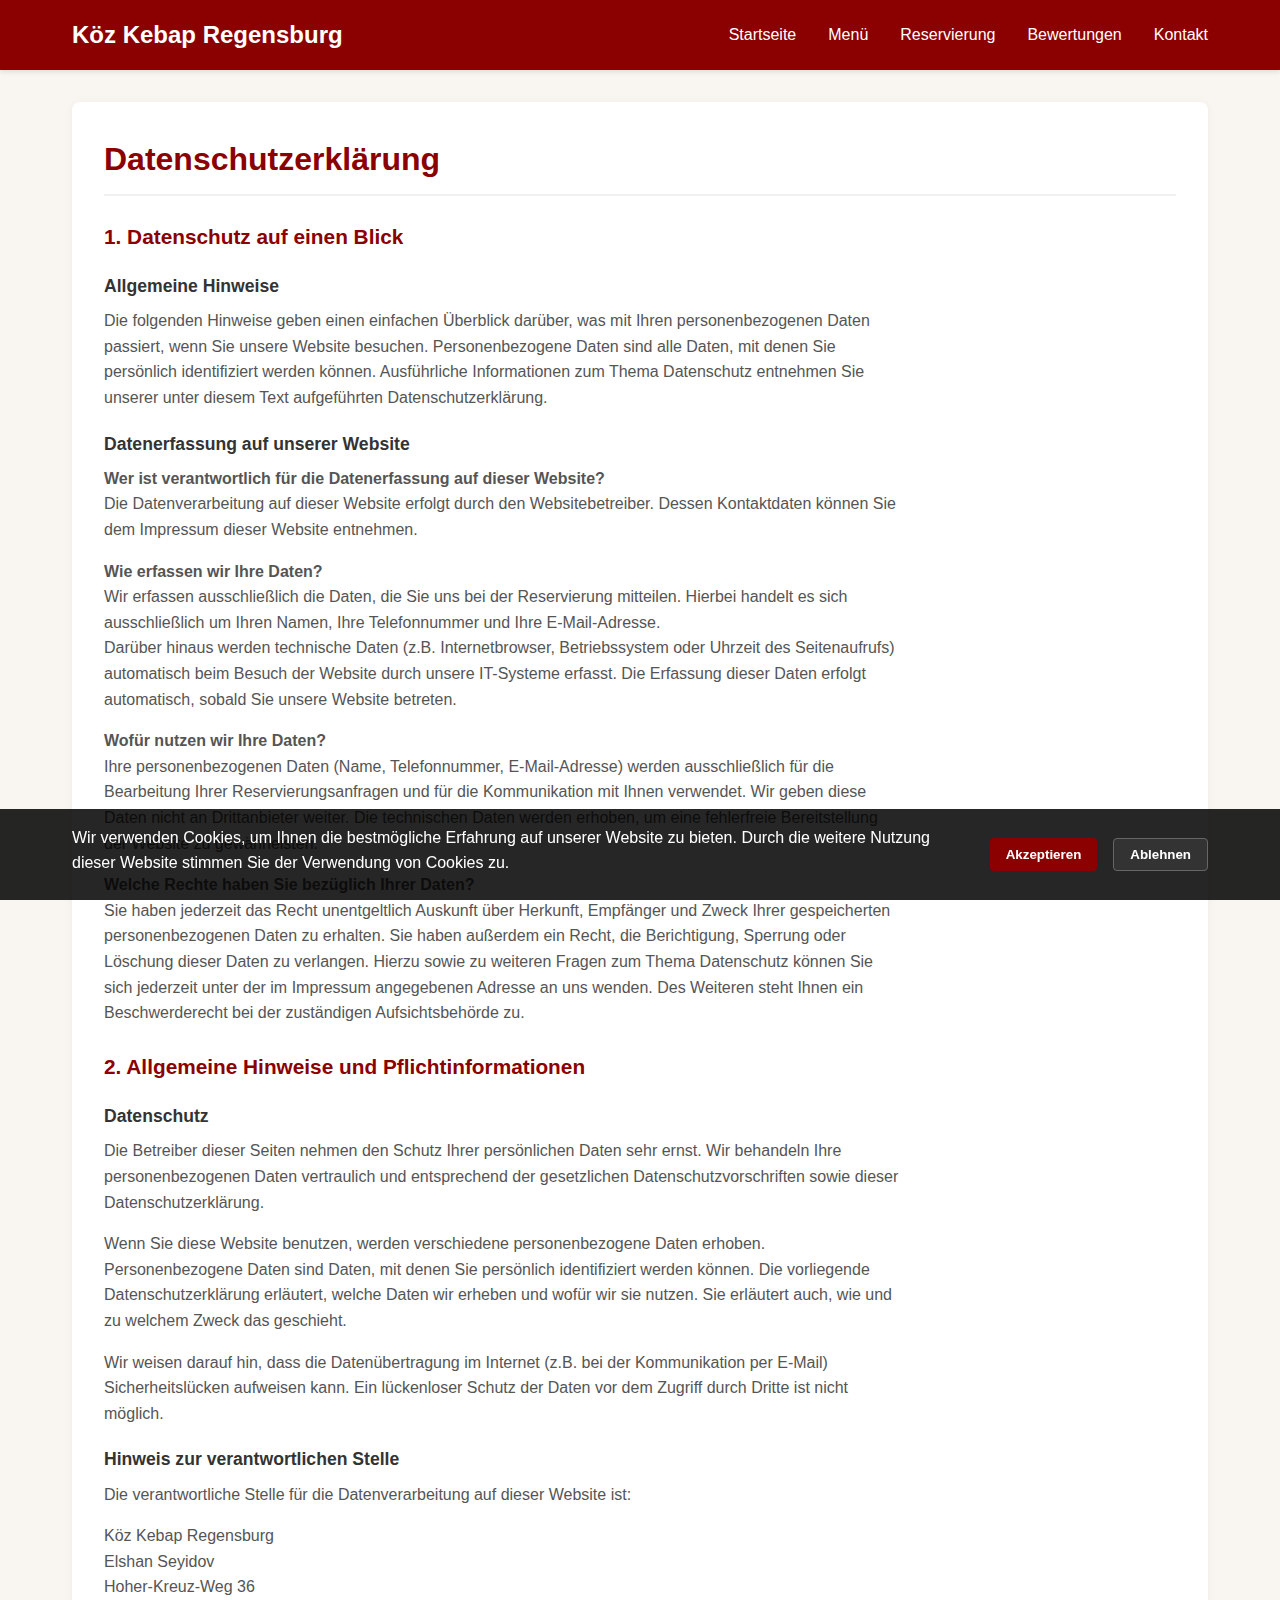
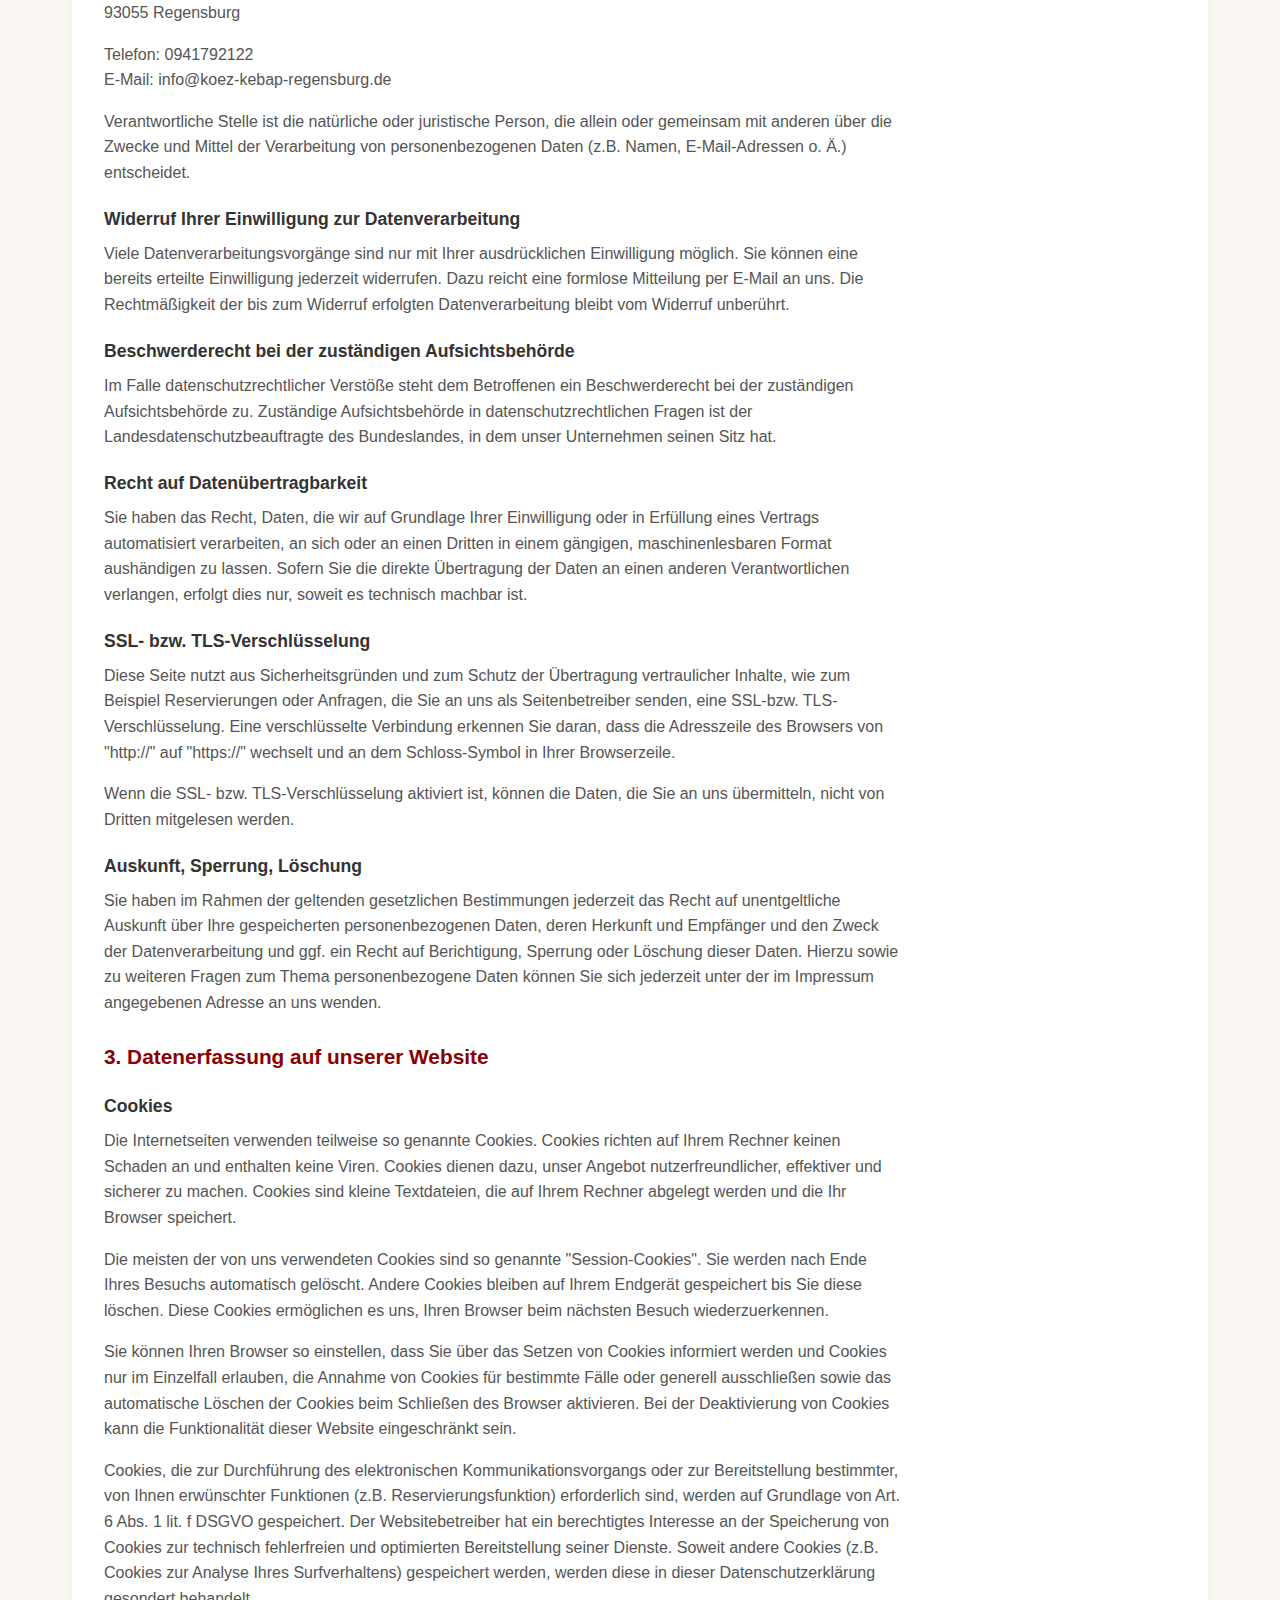
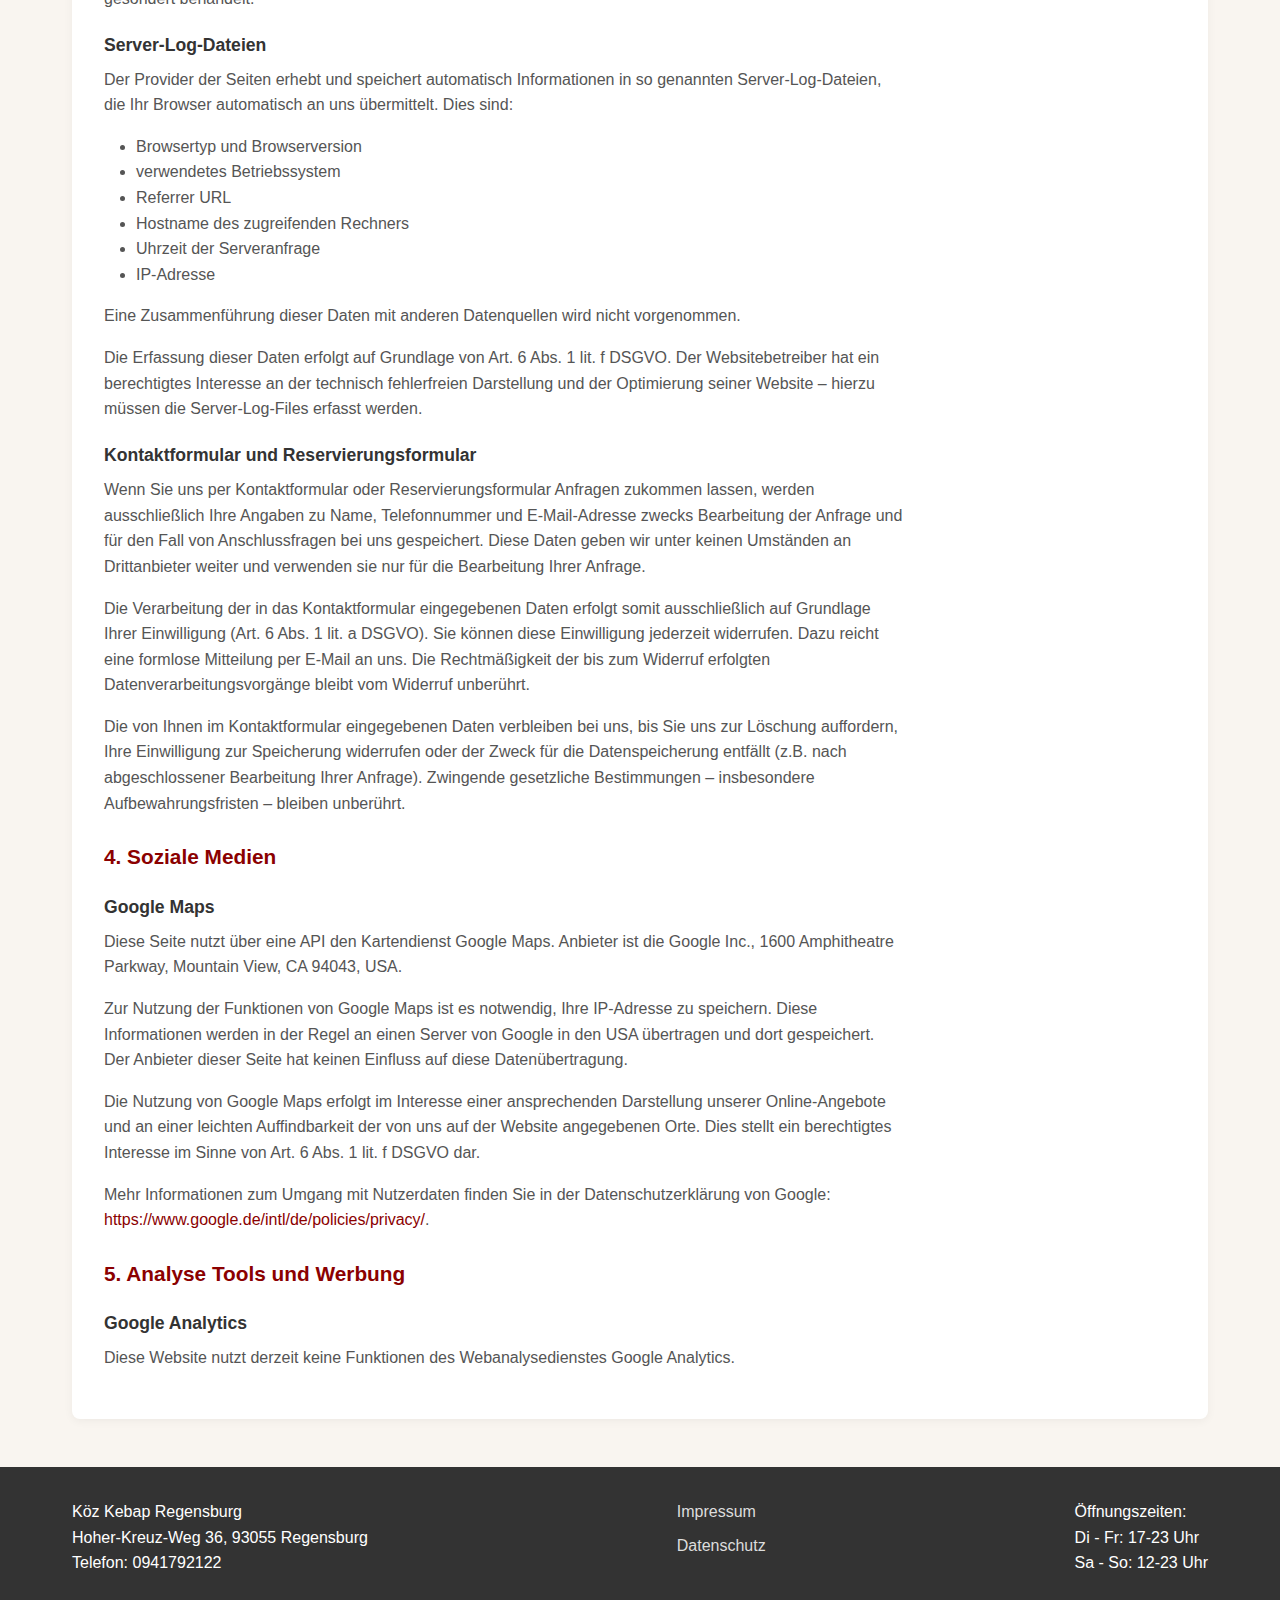
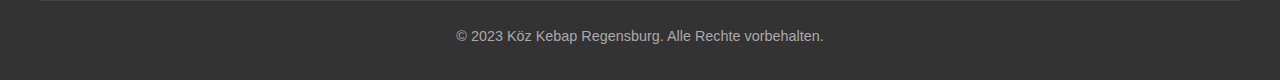
<file: Datenschutz.html>
<!DOCTYPE html>
<html lang="de">
<head>
    <meta charset="UTF-8">
    <meta name="viewport" content="width=device-width, initial-scale=1.0">
    <title>Datenschutz | Köz Kebap Regensburg</title>
    <link rel="stylesheet" href="datenschutz.css">
</head>
<body>
    <header>
        <nav>
            <a href="index.html" class="logo">Köz Kebap Regensburg</a>
            <ul>
                <li><a href="index.html">Startseite</a></li>
                <li><a href="Menü.html">Menü</a></li>
                <li><a href="Reservierung.html">Reservierung</a></li>
                <li><a href="Bewertungen.html">Bewertungen</a></li>
                <li><a href="Kontakt.html">Kontakt</a></li>
            </ul>
        </nav>
    </header>

    <main>
        <section class="datenschutz-container">
            <h1>Datenschutzerklärung</h1>
            
            <div class="datenschutz-content">
                <h2>1. Datenschutz auf einen Blick</h2>
                
                <h3>Allgemeine Hinweise</h3>
                <p>Die folgenden Hinweise geben einen einfachen Überblick darüber, was mit Ihren personenbezogenen Daten passiert, wenn Sie unsere Website besuchen. Personenbezogene Daten sind alle Daten, mit denen Sie persönlich identifiziert werden können. Ausführliche Informationen zum Thema Datenschutz entnehmen Sie unserer unter diesem Text aufgeführten Datenschutzerklärung.</p>
                
                <h3>Datenerfassung auf unserer Website</h3>
                <p><strong>Wer ist verantwortlich für die Datenerfassung auf dieser Website?</strong><br>
                Die Datenverarbeitung auf dieser Website erfolgt durch den Websitebetreiber. Dessen Kontaktdaten können Sie dem Impressum dieser Website entnehmen.</p>
                
                <p><strong>Wie erfassen wir Ihre Daten?</strong><br>
                Wir erfassen ausschließlich die Daten, die Sie uns bei der Reservierung mitteilen. Hierbei handelt es sich ausschließlich um Ihren Namen, Ihre Telefonnummer und Ihre E-Mail-Adresse.<br>
                Darüber hinaus werden technische Daten (z.B. Internetbrowser, Betriebssystem oder Uhrzeit des Seitenaufrufs) automatisch beim Besuch der Website durch unsere IT-Systeme erfasst. Die Erfassung dieser Daten erfolgt automatisch, sobald Sie unsere Website betreten.</p>
                
                <p><strong>Wofür nutzen wir Ihre Daten?</strong><br>
                Ihre personenbezogenen Daten (Name, Telefonnummer, E-Mail-Adresse) werden ausschließlich für die Bearbeitung Ihrer Reservierungsanfragen und für die Kommunikation mit Ihnen verwendet. Wir geben diese Daten nicht an Drittanbieter weiter. Die technischen Daten werden erhoben, um eine fehlerfreie Bereitstellung der Website zu gewährleisten.</p>
                
                <p><strong>Welche Rechte haben Sie bezüglich Ihrer Daten?</strong><br>
                Sie haben jederzeit das Recht unentgeltlich Auskunft über Herkunft, Empfänger und Zweck Ihrer gespeicherten personenbezogenen Daten zu erhalten. Sie haben außerdem ein Recht, die Berichtigung, Sperrung oder Löschung dieser Daten zu verlangen. Hierzu sowie zu weiteren Fragen zum Thema Datenschutz können Sie sich jederzeit unter der im Impressum angegebenen Adresse an uns wenden. Des Weiteren steht Ihnen ein Beschwerderecht bei der zuständigen Aufsichtsbehörde zu.</p>
                
                <h2>2. Allgemeine Hinweise und Pflichtinformationen</h2>
                
                <h3>Datenschutz</h3>
                <p>Die Betreiber dieser Seiten nehmen den Schutz Ihrer persönlichen Daten sehr ernst. Wir behandeln Ihre personenbezogenen Daten vertraulich und entsprechend der gesetzlichen Datenschutzvorschriften sowie dieser Datenschutzerklärung.</p>
                <p>Wenn Sie diese Website benutzen, werden verschiedene personenbezogene Daten erhoben. Personenbezogene Daten sind Daten, mit denen Sie persönlich identifiziert werden können. Die vorliegende Datenschutzerklärung erläutert, welche Daten wir erheben und wofür wir sie nutzen. Sie erläutert auch, wie und zu welchem Zweck das geschieht.</p>
                <p>Wir weisen darauf hin, dass die Datenübertragung im Internet (z.B. bei der Kommunikation per E-Mail) Sicherheitslücken aufweisen kann. Ein lückenloser Schutz der Daten vor dem Zugriff durch Dritte ist nicht möglich.</p>
                
                <h3>Hinweis zur verantwortlichen Stelle</h3>
                <p>Die verantwortliche Stelle für die Datenverarbeitung auf dieser Website ist:</p>
                <p>Köz Kebap Regensburg<br>
                Elshan Seyidov<br>
                Hoher-Kreuz-Weg 36<br>
                93055 Regensburg</p>
                <p>Telefon: 0941792122<br>
                E-Mail: info@koez-kebap-regensburg.de</p>
                
                <p>Verantwortliche Stelle ist die natürliche oder juristische Person, die allein oder gemeinsam mit anderen über die Zwecke und Mittel der Verarbeitung von personenbezogenen Daten (z.B. Namen, E-Mail-Adressen o. Ä.) entscheidet.</p>
                
                <h3>Widerruf Ihrer Einwilligung zur Datenverarbeitung</h3>
                <p>Viele Datenverarbeitungsvorgänge sind nur mit Ihrer ausdrücklichen Einwilligung möglich. Sie können eine bereits erteilte Einwilligung jederzeit widerrufen. Dazu reicht eine formlose Mitteilung per E-Mail an uns. Die Rechtmäßigkeit der bis zum Widerruf erfolgten Datenverarbeitung bleibt vom Widerruf unberührt.</p>
                
                <h3>Beschwerderecht bei der zuständigen Aufsichtsbehörde</h3>
                <p>Im Falle datenschutzrechtlicher Verstöße steht dem Betroffenen ein Beschwerderecht bei der zuständigen Aufsichtsbehörde zu. Zuständige Aufsichtsbehörde in datenschutzrechtlichen Fragen ist der Landesdatenschutzbeauftragte des Bundeslandes, in dem unser Unternehmen seinen Sitz hat.</p>
                
                <h3>Recht auf Datenübertragbarkeit</h3>
                <p>Sie haben das Recht, Daten, die wir auf Grundlage Ihrer Einwilligung oder in Erfüllung eines Vertrags automatisiert verarbeiten, an sich oder an einen Dritten in einem gängigen, maschinenlesbaren Format aushändigen zu lassen. Sofern Sie die direkte Übertragung der Daten an einen anderen Verantwortlichen verlangen, erfolgt dies nur, soweit es technisch machbar ist.</p>
                
                <h3>SSL- bzw. TLS-Verschlüsselung</h3>
                <p>Diese Seite nutzt aus Sicherheitsgründen und zum Schutz der Übertragung vertraulicher Inhalte, wie zum Beispiel Reservierungen oder Anfragen, die Sie an uns als Seitenbetreiber senden, eine SSL-bzw. TLS-Verschlüsselung. Eine verschlüsselte Verbindung erkennen Sie daran, dass die Adresszeile des Browsers von "http://" auf "https://" wechselt und an dem Schloss-Symbol in Ihrer Browserzeile.</p>
                <p>Wenn die SSL- bzw. TLS-Verschlüsselung aktiviert ist, können die Daten, die Sie an uns übermitteln, nicht von Dritten mitgelesen werden.</p>
                
                <h3>Auskunft, Sperrung, Löschung</h3>
                <p>Sie haben im Rahmen der geltenden gesetzlichen Bestimmungen jederzeit das Recht auf unentgeltliche Auskunft über Ihre gespeicherten personenbezogenen Daten, deren Herkunft und Empfänger und den Zweck der Datenverarbeitung und ggf. ein Recht auf Berichtigung, Sperrung oder Löschung dieser Daten. Hierzu sowie zu weiteren Fragen zum Thema personenbezogene Daten können Sie sich jederzeit unter der im Impressum angegebenen Adresse an uns wenden.</p>
                
                <h2>3. Datenerfassung auf unserer Website</h2>
                
                <h3>Cookies</h3>
                <p>Die Internetseiten verwenden teilweise so genannte Cookies. Cookies richten auf Ihrem Rechner keinen Schaden an und enthalten keine Viren. Cookies dienen dazu, unser Angebot nutzerfreundlicher, effektiver und sicherer zu machen. Cookies sind kleine Textdateien, die auf Ihrem Rechner abgelegt werden und die Ihr Browser speichert.</p>
                <p>Die meisten der von uns verwendeten Cookies sind so genannte "Session-Cookies". Sie werden nach Ende Ihres Besuchs automatisch gelöscht. Andere Cookies bleiben auf Ihrem Endgerät gespeichert bis Sie diese löschen. Diese Cookies ermöglichen es uns, Ihren Browser beim nächsten Besuch wiederzuerkennen.</p>
                <p>Sie können Ihren Browser so einstellen, dass Sie über das Setzen von Cookies informiert werden und Cookies nur im Einzelfall erlauben, die Annahme von Cookies für bestimmte Fälle oder generell ausschließen sowie das automatische Löschen der Cookies beim Schließen des Browser aktivieren. Bei der Deaktivierung von Cookies kann die Funktionalität dieser Website eingeschränkt sein.</p>
                <p>Cookies, die zur Durchführung des elektronischen Kommunikationsvorgangs oder zur Bereitstellung bestimmter, von Ihnen erwünschter Funktionen (z.B. Reservierungsfunktion) erforderlich sind, werden auf Grundlage von Art. 6 Abs. 1 lit. f DSGVO gespeichert. Der Websitebetreiber hat ein berechtigtes Interesse an der Speicherung von Cookies zur technisch fehlerfreien und optimierten Bereitstellung seiner Dienste. Soweit andere Cookies (z.B. Cookies zur Analyse Ihres Surfverhaltens) gespeichert werden, werden diese in dieser Datenschutzerklärung gesondert behandelt.</p>
                
                <h3>Server-Log-Dateien</h3>
                <p>Der Provider der Seiten erhebt und speichert automatisch Informationen in so genannten Server-Log-Dateien, die Ihr Browser automatisch an uns übermittelt. Dies sind:</p>
                <ul>
                    <li>Browsertyp und Browserversion</li>
                    <li>verwendetes Betriebssystem</li>
                    <li>Referrer URL</li>
                    <li>Hostname des zugreifenden Rechners</li>
                    <li>Uhrzeit der Serveranfrage</li>
                    <li>IP-Adresse</li>
                </ul>
                <p>Eine Zusammenführung dieser Daten mit anderen Datenquellen wird nicht vorgenommen.</p>
                <p>Die Erfassung dieser Daten erfolgt auf Grundlage von Art. 6 Abs. 1 lit. f DSGVO. Der Websitebetreiber hat ein berechtigtes Interesse an der technisch fehlerfreien Darstellung und der Optimierung seiner Website – hierzu müssen die Server-Log-Files erfasst werden.</p>
                
                <h3>Kontaktformular und Reservierungsformular</h3>
                <p>Wenn Sie uns per Kontaktformular oder Reservierungsformular Anfragen zukommen lassen, werden ausschließlich Ihre Angaben zu Name, Telefonnummer und E-Mail-Adresse zwecks Bearbeitung der Anfrage und für den Fall von Anschlussfragen bei uns gespeichert. Diese Daten geben wir unter keinen Umständen an Drittanbieter weiter und verwenden sie nur für die Bearbeitung Ihrer Anfrage.</p>
                <p>Die Verarbeitung der in das Kontaktformular eingegebenen Daten erfolgt somit ausschließlich auf Grundlage Ihrer Einwilligung (Art. 6 Abs. 1 lit. a DSGVO). Sie können diese Einwilligung jederzeit widerrufen. Dazu reicht eine formlose Mitteilung per E-Mail an uns. Die Rechtmäßigkeit der bis zum Widerruf erfolgten Datenverarbeitungsvorgänge bleibt vom Widerruf unberührt.</p>
                <p>Die von Ihnen im Kontaktformular eingegebenen Daten verbleiben bei uns, bis Sie uns zur Löschung auffordern, Ihre Einwilligung zur Speicherung widerrufen oder der Zweck für die Datenspeicherung entfällt (z.B. nach abgeschlossener Bearbeitung Ihrer Anfrage). Zwingende gesetzliche Bestimmungen – insbesondere Aufbewahrungsfristen – bleiben unberührt.</p>
                
                <h2>4. Soziale Medien</h2>
                
                <h3>Google Maps</h3>
                <p>Diese Seite nutzt über eine API den Kartendienst Google Maps. Anbieter ist die Google Inc., 1600 Amphitheatre Parkway, Mountain View, CA 94043, USA.</p>
                <p>Zur Nutzung der Funktionen von Google Maps ist es notwendig, Ihre IP-Adresse zu speichern. Diese Informationen werden in der Regel an einen Server von Google in den USA übertragen und dort gespeichert. Der Anbieter dieser Seite hat keinen Einfluss auf diese Datenübertragung.</p>
                <p>Die Nutzung von Google Maps erfolgt im Interesse einer ansprechenden Darstellung unserer Online-Angebote und an einer leichten Auffindbarkeit der von uns auf der Website angegebenen Orte. Dies stellt ein berechtigtes Interesse im Sinne von Art. 6 Abs. 1 lit. f DSGVO dar.</p>
                <p>Mehr Informationen zum Umgang mit Nutzerdaten finden Sie in der Datenschutzerklärung von Google: <a href="https://www.google.de/intl/de/policies/privacy/" target="_blank">https://www.google.de/intl/de/policies/privacy/</a>.</p>
                
                <h2>5. Analyse Tools und Werbung</h2>
                
                <h3>Google Analytics</h3>
                <p>Diese Website nutzt derzeit keine Funktionen des Webanalysedienstes Google Analytics.</p>
            </div>
        </section>
    </main>

    <footer>
        <div class="footer-content">
            <div class="footer-info">
                <p>Köz Kebap Regensburg</p>
                <p>Hoher-Kreuz-Weg 36, 93055 Regensburg</p>
                <p>Telefon: 0941792122</p>
            </div>
            <div class="footer-links">
                <a href="impressum.html">Impressum</a>
                <a href="Datenschutz.html">Datenschutz</a>
            </div>
            <div class="footer-hours">
                <p>Öffnungszeiten:</p>
                <p>Di - Fr: 17-23 Uhr</p>
                <p>Sa - So: 12-23 Uhr</p>
            </div>
        </div>
        <div class="copyright">
            <p>&copy; 2023 Köz Kebap Regensburg. Alle Rechte vorbehalten.</p>
        </div>
    </footer>

    <!-- Cookies Banner -->
    <div id="cookie-banner" class="cookie-banner">
        <div class="cookie-content">
            <p>Wir verwenden Cookies, um Ihnen die bestmögliche Erfahrung auf unserer Website zu bieten. Durch die weitere Nutzung dieser Website stimmen Sie der Verwendung von Cookies zu.</p>
            <div class="cookie-buttons">
                <button id="accept-cookies">Akzeptieren</button>
                <button id="decline-cookies">Ablehnen</button>
            </div>
        </div>
    </div>

    <script>
        // Cookie Banner Funktionalität
        document.addEventListener('DOMContentLoaded', function() {
            const cookieBanner = document.getElementById('cookie-banner');
            const acceptCookies = document.getElementById('accept-cookies');
            const declineCookies = document.getElementById('decline-cookies');
            
            // Überprüfen, ob der Benutzer bereits eine Cookie-Auswahl getroffen hat
            if (!localStorage.getItem('cookiesAccepted')) {
                cookieBanner.style.display = 'block';
            }
            
            acceptCookies.addEventListener('click', function() {
                localStorage.setItem('cookiesAccepted', 'true');
                cookieBanner.style.display = 'none';
            });
            
            declineCookies.addEventListener('click', function() {
                localStorage.setItem('cookiesAccepted', 'false');
                cookieBanner.style.display = 'none';
            });
        });
    </script>
</body>
</html>
</file>
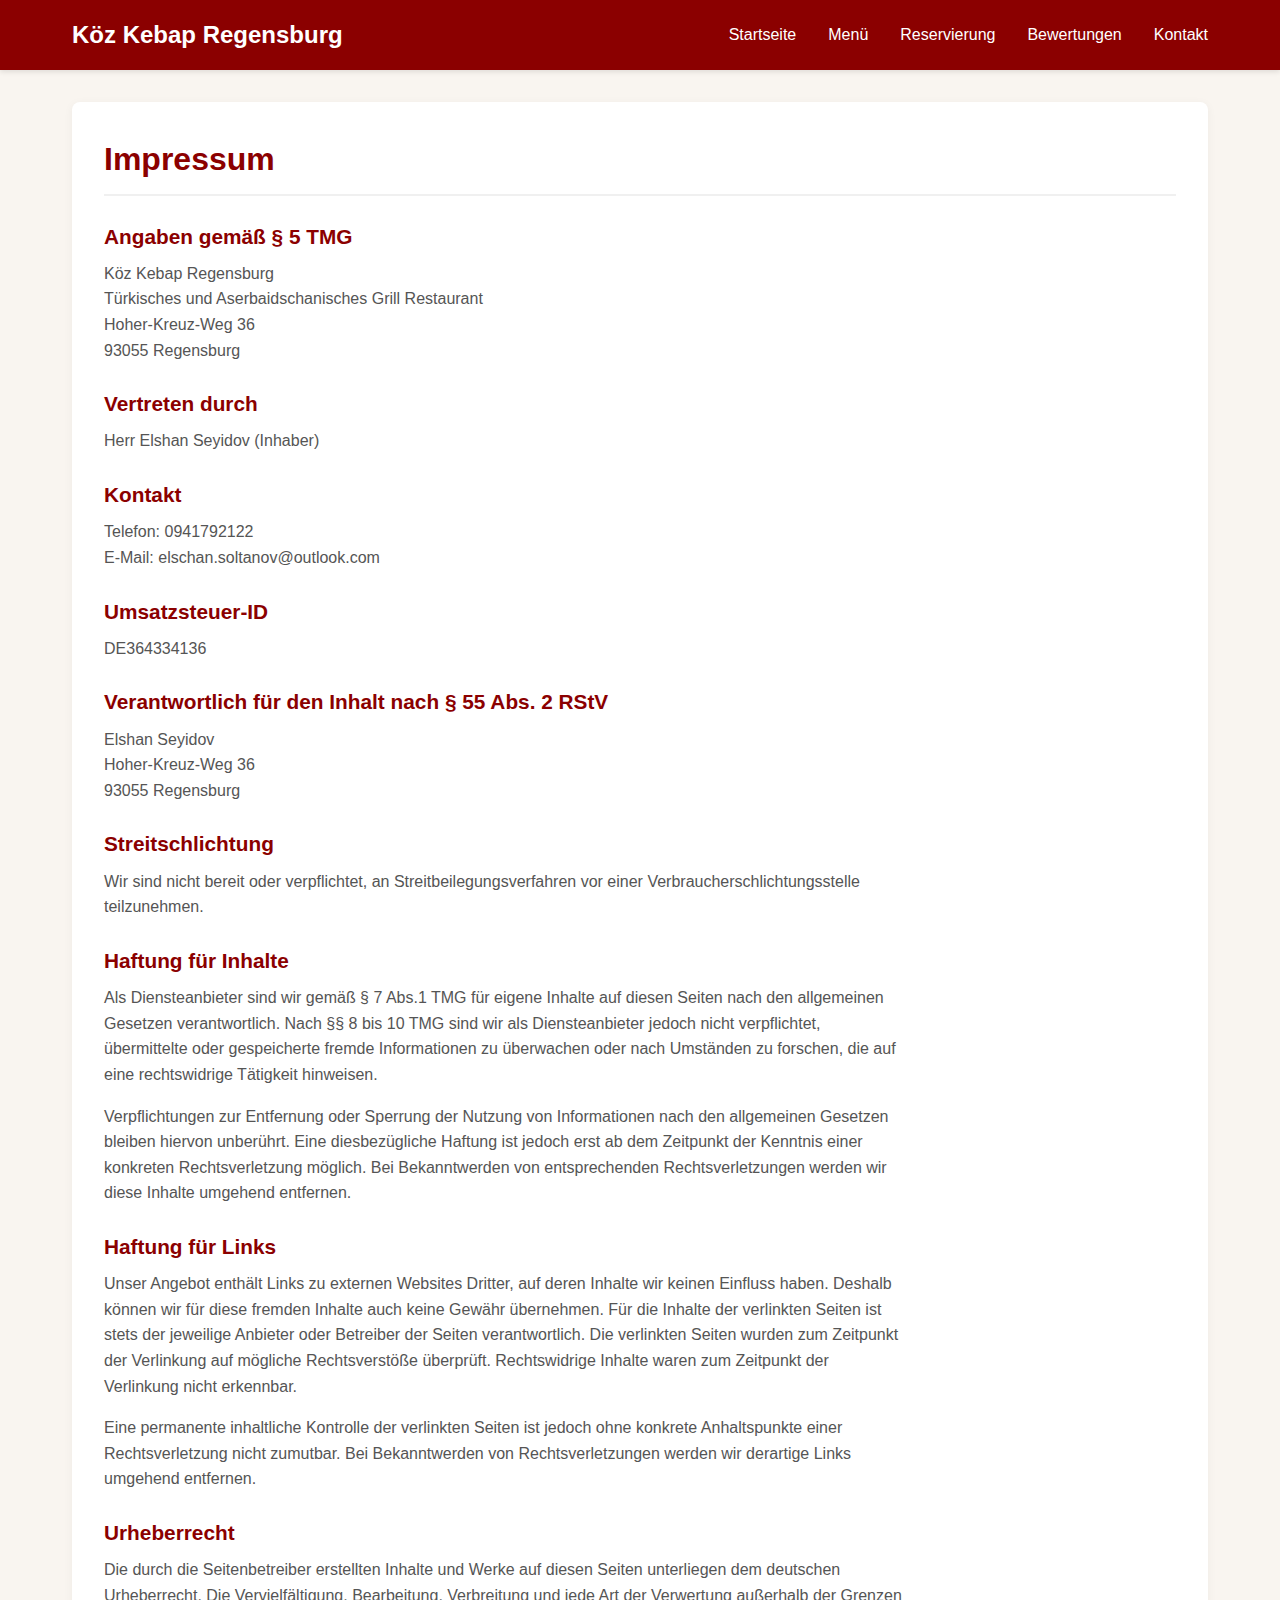
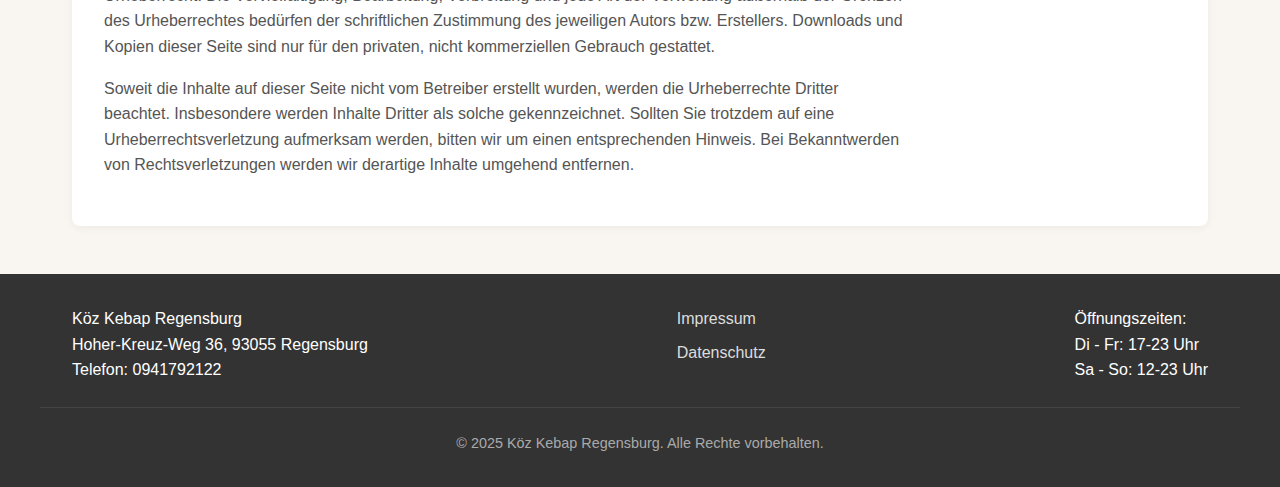
<file: impressum.html>
<!DOCTYPE html>
<html lang="de">
<head>
    <meta charset="UTF-8">
    <meta name="viewport" content="width=device-width, initial-scale=1.0">
    <title>Impressum | Köz Kebap Regensburg</title>
    <link rel="stylesheet" href="impressum.css">
</head>
<body>
    <header>
        <nav>
            <a href="index.html" class="logo">Köz Kebap Regensburg</a>
            <ul>
                <li><a href="index.html">Startseite</a></li>
                <li><a href="Menü.html">Menü</a></li>
                <li><a href="Reservierung.html">Reservierung</a></li>
                <li><a href="Bewertungen.html">Bewertungen</a></li>
                <li><a href="Kontakt.html">Kontakt</a></li>
            </ul>
        </nav>
    </header>

    <main>
        <section class="impressum-container">
            <h1>Impressum</h1>
            
            <div class="impressum-content">
                <h2>Angaben gemäß § 5 TMG</h2>
                <p>Köz Kebap Regensburg<br>
                Türkisches und Aserbaidschanisches Grill Restaurant<br>
                Hoher-Kreuz-Weg 36<br>
                93055 Regensburg</p>
                
                <h2>Vertreten durch</h2>
                <p>Herr Elshan Seyidov (Inhaber)</p>
                
                <h2>Kontakt</h2>
                <p>Telefon: 0941792122<br>
                E-Mail: elschan.soltanov@outlook.com</p>
                
                <h2>Umsatzsteuer-ID</h2>
                <p>DE364334136</p>
                
                <h2>Verantwortlich für den Inhalt nach § 55 Abs. 2 RStV</h2>
                <p>Elshan Seyidov<br>
                Hoher-Kreuz-Weg 36<br>
                93055 Regensburg</p>
                
                <h2>Streitschlichtung</h2>
                <p>Wir sind nicht bereit oder verpflichtet, an Streitbeilegungsverfahren vor einer Verbraucherschlichtungsstelle teilzunehmen.</p>
                
                <h2>Haftung für Inhalte</h2>
                <p>Als Diensteanbieter sind wir gemäß § 7 Abs.1 TMG für eigene Inhalte auf diesen Seiten nach den allgemeinen Gesetzen verantwortlich. Nach §§ 8 bis 10 TMG sind wir als Diensteanbieter jedoch nicht verpflichtet, übermittelte oder gespeicherte fremde Informationen zu überwachen oder nach Umständen zu forschen, die auf eine rechtswidrige Tätigkeit hinweisen.</p>
                <p>Verpflichtungen zur Entfernung oder Sperrung der Nutzung von Informationen nach den allgemeinen Gesetzen bleiben hiervon unberührt. Eine diesbezügliche Haftung ist jedoch erst ab dem Zeitpunkt der Kenntnis einer konkreten Rechtsverletzung möglich. Bei Bekanntwerden von entsprechenden Rechtsverletzungen werden wir diese Inhalte umgehend entfernen.</p>
                
                <h2>Haftung für Links</h2>
                <p>Unser Angebot enthält Links zu externen Websites Dritter, auf deren Inhalte wir keinen Einfluss haben. Deshalb können wir für diese fremden Inhalte auch keine Gewähr übernehmen. Für die Inhalte der verlinkten Seiten ist stets der jeweilige Anbieter oder Betreiber der Seiten verantwortlich. Die verlinkten Seiten wurden zum Zeitpunkt der Verlinkung auf mögliche Rechtsverstöße überprüft. Rechtswidrige Inhalte waren zum Zeitpunkt der Verlinkung nicht erkennbar.</p>
                <p>Eine permanente inhaltliche Kontrolle der verlinkten Seiten ist jedoch ohne konkrete Anhaltspunkte einer Rechtsverletzung nicht zumutbar. Bei Bekanntwerden von Rechtsverletzungen werden wir derartige Links umgehend entfernen.</p>
                
                <h2>Urheberrecht</h2>
                <p>Die durch die Seitenbetreiber erstellten Inhalte und Werke auf diesen Seiten unterliegen dem deutschen Urheberrecht. Die Vervielfältigung, Bearbeitung, Verbreitung und jede Art der Verwertung außerhalb der Grenzen des Urheberrechtes bedürfen der schriftlichen Zustimmung des jeweiligen Autors bzw. Erstellers. Downloads und Kopien dieser Seite sind nur für den privaten, nicht kommerziellen Gebrauch gestattet.</p>
                <p>Soweit die Inhalte auf dieser Seite nicht vom Betreiber erstellt wurden, werden die Urheberrechte Dritter beachtet. Insbesondere werden Inhalte Dritter als solche gekennzeichnet. Sollten Sie trotzdem auf eine Urheberrechtsverletzung aufmerksam werden, bitten wir um einen entsprechenden Hinweis. Bei Bekanntwerden von Rechtsverletzungen werden wir derartige Inhalte umgehend entfernen.</p>
            </div>
        </section>
    </main>

    <footer>
        <div class="footer-content">
            <div class="footer-info">
                <p>Köz Kebap Regensburg</p>
                <p>Hoher-Kreuz-Weg 36, 93055 Regensburg</p>
                <p>Telefon: 0941792122</p>
            </div>
            <div class="footer-links">
                <a href="impressum.html">Impressum</a>
                <a href="Datenschutz.html">Datenschutz</a>
            </div>
            <div class="footer-hours">
                <p>Öffnungszeiten:</p>
                <p>Di - Fr: 17-23 Uhr</p>
                <p>Sa - So: 12-23 Uhr</p>
            </div>
        </div>
        <div class="copyright">
            <p>&copy; 2025 Köz Kebap Regensburg. Alle Rechte vorbehalten.</p>
        </div>
    </footer>
</body>
</html>
</file>
<file: datenschutz.css>
/* Globale Stile */
* {
    margin: 0;
    padding: 0;
    box-sizing: border-box;
    font-family: 'Helvetica Neue', Arial, sans-serif;
}

body {
    background-color: #f9f5f0;
    color: #333;
    line-height: 1.6;
}

/* Header und Navigation */
header {
    background-color: #8B0000;
    padding: 1rem 0;
    box-shadow: 0 2px 5px rgba(0, 0, 0, 0.1);
}

nav {
    max-width: 1200px;
    margin: 0 auto;
    display: flex;
    justify-content: space-between;
    align-items: center;
    padding: 0 2rem;
}

.logo {
    color: #fff;
    font-size: 1.5rem;
    font-weight: bold;
    text-decoration: none;
}

nav ul {
    display: flex;
    list-style: none;
}

nav ul li {
    margin-left: 2rem;
}

nav ul li a {
    color: #fff;
    text-decoration: none;
    font-weight: 500;
    transition: color 0.3s;
}

nav ul li a:hover {
    color: #ffd700;
}

/* Hauptinhalt */
main {
    max-width: 1200px;
    margin: 2rem auto;
    padding: 0 2rem;
}

.datenschutz-container {
    background-color: #fff;
    border-radius: 8px;
    padding: 2rem;
    box-shadow: 0 2px 10px rgba(0, 0, 0, 0.05);
}

.datenschutz-container h1 {
    color: #8B0000;
    margin-bottom: 1.5rem;
    padding-bottom: 0.5rem;
    border-bottom: 2px solid #f0f0f0;
}

.datenschutz-content {
    max-width: 800px;
}

.datenschutz-content h2 {
    color: #8B0000;
    margin: 1.5rem 0 0.5rem;
    font-size: 1.3rem;
}

.datenschutz-content h3 {
    color: #333;
    margin: 1.2rem 0 0.5rem;
    font-size: 1.1rem;
}

.datenschutz-content p {
    margin-bottom: 1rem;
    color: #555;
}

.datenschutz-content ul {
    margin-left: 2rem;
    margin-bottom: 1rem;
    color: #555;
}

.datenschutz-content a {
    color: #8B0000;
    text-decoration: none;
}

.datenschutz-content a:hover {
    text-decoration: underline;
}

/* Footer */
footer {
    background-color: #333;
    color: #fff;
    padding: 2rem 0 1rem;
    margin-top: 3rem;
}

.footer-content {
    max-width: 1200px;
    margin: 0 auto;
    display: flex;
    justify-content: space-between;
    flex-wrap: wrap;
    padding: 0 2rem;
}

.footer-info, .footer-links, .footer-hours {
    margin-bottom: 1.5rem;
}

.footer-links a {
    display: block;
    color: #ddd;
    text-decoration: none;
    margin-bottom: 0.5rem;
    transition: color 0.3s;
}

.footer-links a:hover {
    color: #ffd700;
}

.copyright {
    text-align: center;
    padding-top: 1.5rem;
    border-top: 1px solid #444;
    max-width: 1200px;
    margin: 0 auto;
    padding-bottom: 1rem;
    font-size: 0.9rem;
    color: #aaa;
}

/* Cookie Banner */
.cookie-banner {
    display: none;
    position: fixed;
    bottom: 0;
    left: 0;
    width: 100%;
    background-color: rgba(0, 0, 0, 0.85);
    color: #fff;
    padding: 1rem 0;
    z-index: 1000;
}

.cookie-content {
    max-width: 1200px;
    margin: 0 auto;
    display: flex;
    justify-content: space-between;
    align-items: center;
    flex-wrap: wrap;
    padding: 0 2rem;
}

.cookie-content p {
    flex: 1;
    margin-right: 1rem;
    margin-bottom: 0.5rem;
}

.cookie-buttons {
    display: flex;
    gap: 1rem;
}

.cookie-buttons button {
    padding: 0.5rem 1rem;
    border: none;
    border-radius: 4px;
    cursor: pointer;
    font-weight: bold;
    transition: background-color 0.3s;
}

#accept-cookies {
    background-color: #8B0000;
    color: #fff;
}

#accept-cookies:hover {
    background-color: #a00000;
}

#decline-cookies {
    background-color: #333;
    color: #fff;
    border: 1px solid #666;
}

#decline-cookies:hover {
    background-color: #444;
}

/* Responsive Design */
@media (max-width: 768px) {
    nav {
        flex-direction: column;
    }
    
    nav ul {
        margin-top: 1rem;
        flex-wrap: wrap;
        justify-content: center;
    }
    
    nav ul li {
        margin: 0.5rem;
    }
    
    .cookie-content {
        flex-direction: column;
    }
    
    .cookie-buttons {
        margin-top: 1rem;
        width: 100%;
        justify-content: center;
    }
    
    .footer-content {
        flex-direction: column;
    }
    
    .datenschutz-container {
        padding: 1.5rem;
    }
}
</file>
<file: impressum.css>
/* Globale Stile */
* {
    margin: 0;
    padding: 0;
    box-sizing: border-box;
    font-family: 'Helvetica Neue', Arial, sans-serif;
}

body {
    background-color: #f9f5f0;
    color: #333;
    line-height: 1.6;
}

/* Header und Navigation */
header {
    background-color: #8B0000;
    padding: 1rem 0;
    box-shadow: 0 2px 5px rgba(0, 0, 0, 0.1);
}

nav {
    max-width: 1200px;
    margin: 0 auto;
    display: flex;
    justify-content: space-between;
    align-items: center;
    padding: 0 2rem;
}

.logo {
    color: #fff;
    font-size: 1.5rem;
    font-weight: bold;
    text-decoration: none;
}

nav ul {
    display: flex;
    list-style: none;
}

nav ul li {
    margin-left: 2rem;
}

nav ul li a {
    color: #fff;
    text-decoration: none;
    font-weight: 500;
    transition: color 0.3s;
}

nav ul li a:hover {
    color: #ffd700;
}

/* Hauptinhalt */
main {
    max-width: 1200px;
    margin: 2rem auto;
    padding: 0 2rem;
}

.impressum-container {
    background-color: #fff;
    border-radius: 8px;
    padding: 2rem;
    box-shadow: 0 2px 10px rgba(0, 0, 0, 0.05);
}

.impressum-container h1 {
    color: #8B0000;
    margin-bottom: 1.5rem;
    padding-bottom: 0.5rem;
    border-bottom: 2px solid #f0f0f0;
}

.impressum-content {
    max-width: 800px;
}

.impressum-content h2 {
    color: #8B0000;
    margin: 1.5rem 0 0.5rem;
    font-size: 1.3rem;
}

.impressum-content p {
    margin-bottom: 1rem;
    color: #555;
}

/* Footer */
footer {
    background-color: #333;
    color: #fff;
    padding: 2rem 0 1rem;
    margin-top: 3rem;
}

.footer-content {
    max-width: 1200px;
    margin: 0 auto;
    display: flex;
    justify-content: space-between;
    flex-wrap: wrap;
    padding: 0 2rem;
}

.footer-info, .footer-links, .footer-hours {
    margin-bottom: 1.5rem;
}

.footer-links a {
    display: block;
    color: #ddd;
    text-decoration: none;
    margin-bottom: 0.5rem;
    transition: color 0.3s;
}

.footer-links a:hover {
    color: #ffd700;
}

.copyright {
    text-align: center;
    padding-top: 1.5rem;
    border-top: 1px solid #444;
    max-width: 1200px;
    margin: 0 auto;
    padding-bottom: 1rem;
    font-size: 0.9rem;
    color: #aaa;
}

/* Responsive Design */
@media (max-width: 768px) {
    nav {
        flex-direction: column;
    }
    
    nav ul {
        margin-top: 1rem;
        flex-wrap: wrap;
        justify-content: center;
    }
    
    nav ul li {
        margin: 0.5rem;
    }
    
    .footer-content {
        flex-direction: column;
    }
    
    .impressum-container {
        padding: 1.5rem;
    }
}
</file>
